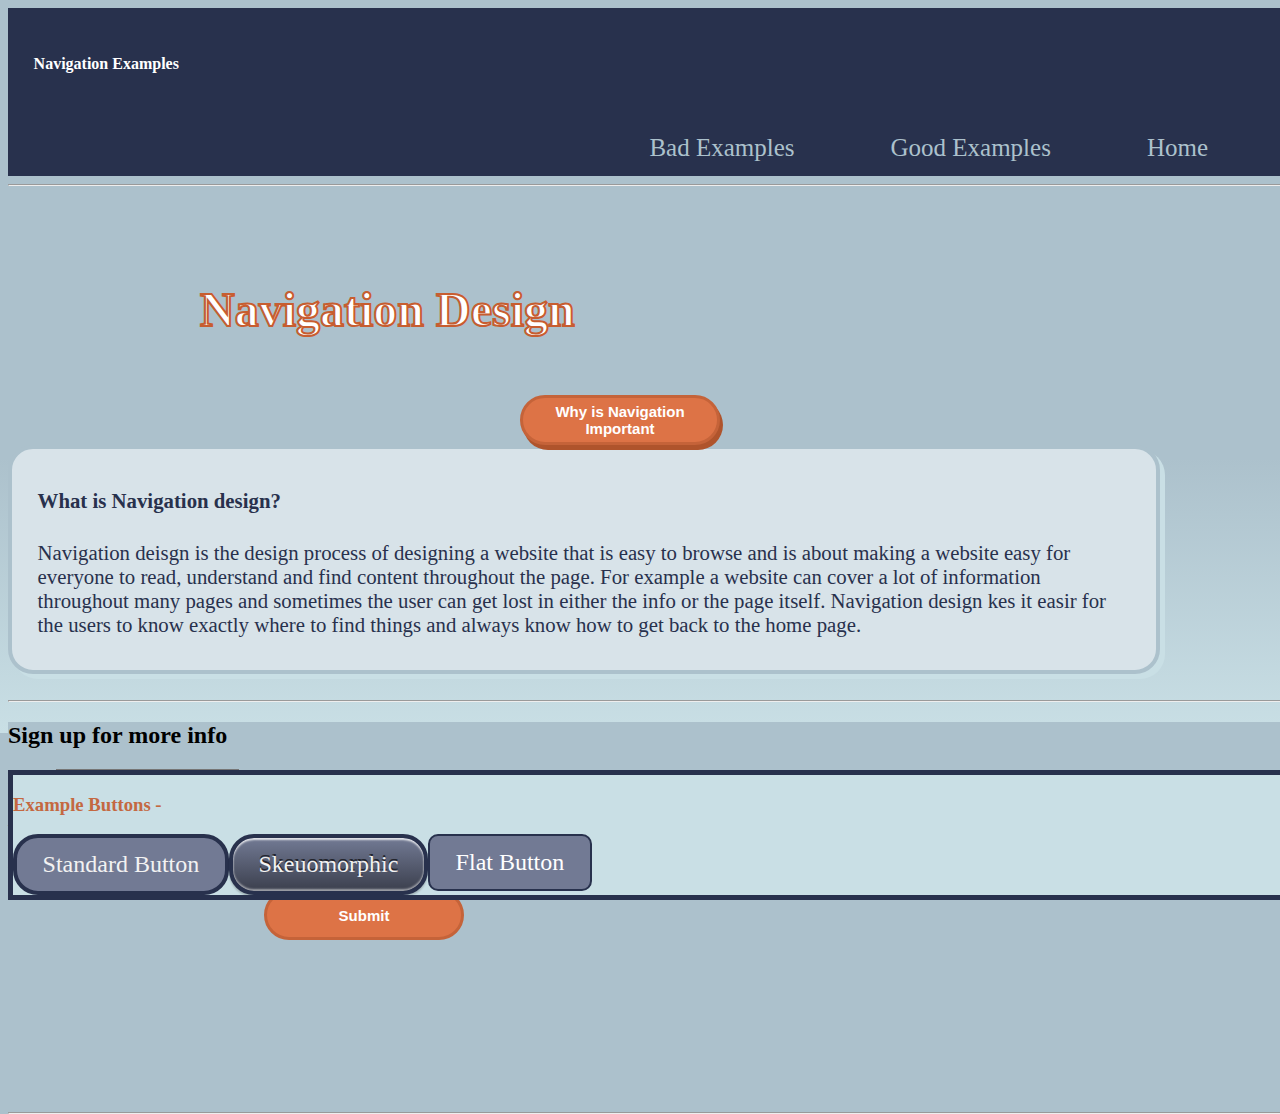
<file: index.html>
<!DOCTYPE html>
<html lang="en">
<head>
    <link rel="preconnect" href="https://fonts.googleapis.com">
    <link rel="preconnect" href="https://fonts.gstatic.com" crossorigin>
    <link href="https://fonts.googleapis.com/css2?family=Fredoka:wght@300..700&display=swap" rel="stylesheet">
    <!-- Bootstrap CSS -->
    <link href="https://cdn.jsdelivr.net/npm/bootstrap@5.1.3/dist/css/bootstrap.min.css" rel="stylesheet"
        integrity="sha384-1BmE4kWBq78iYhFldvKuhfTAU6auU8tT94WrHftjDbrCEXSU1oBoqyl2QvZ6jIW3"
        crossorigin="anonymous">
    <!-- Bootstrap Icons CSS -->
    <link rel="stylesheet" href="https://cdn.jsdelivr.net/npm/bootstrap-icons@1.9.1/font/bootstrap-icons.css">
    <!-- Bootstrap JavaScript -->
    <script src="https://cdn.jsdelivr.net/npm/bootstrap@5.1.3/dist/js/bootstrap.bundle.min.js"
        integrity="sha384-ka7Sk0Gln4gmtz2MlQnikT1wXgYsOg+OMhuP+IlRH9sENBO0LRn5q+8nbTov4+1p"
        crossorigin="anonymous"></script>
    <script src="https://ajax.googleapis.com/ajax/libs/jquery/3.2.1/jquery.min.js"></script>
    <meta charset="utf-8">
    <meta http-equiv="X-UA-Compatible" content="IE=edge">
    <meta name="viewport" content="width=device-width, initial-scale=1">
    <link rel="stylesheet" href="style.css">
</head>
<body>
    <div class="topnav">
        <h4 class="example">Navigation Examples</h4>
        <a class="active" href="index.html">Home</a>
        <a href="good.html">Good Examples</a>
        <a href="notGood.html">Bad Examples</a>
      </div>

      <hr>

    <h1>Navigation Design</h1>
    <div class="row ">
        <div class="col">
           
            <button onclick="myFunction()" class="info">Why is Navigation Important</button>

                <div id="myDIV" style="display: none">
                    Navigation design is important because it allows the user to easily explore your page without getting lost in the content. It is a very big part of user accessibility and not only does it make your website function better but it also make it look so much nicer.

                </div>
        </div>

    <div class="col define align-items-center">
        <h4>What is Navigation design?</h4>
        <p>Navigation deisgn is the design process of designing a website that is easy to browse and is about making a website easy for everyone to read, understand and find content throughout the page. For example a website can cover a lot of information throughout many pages and sometimes the user can get lost in either the info or the page itself. Navigation design kes it easir for the users to know exactly where to find things and always know how to get back to the home page. </p>
      </div>
    </div>

    <br>
    <div class="navbar">
        <h3> Example Buttons -</h3>
        <a class ="standard" href="#home">Standard Button </a>
        <a  class ="skeu" href="#news">Skeuomorphic </a>
        <a id ="flat" href="#contact">Flat Button</a>
      </div>

      <hr>

      <div class="signUp">
      <div class="container">
        <h2>Sign up for more info</h2>

        <form id="userForm">
            <div class="form-group">
                <label for="name">Name:</label>
                <input type="text" id="name" class="form-control" placeholder="Enter your name" required>
            </div>

            <div class="form-group">
                <label for="email">Email:</label>
                <input type="email" id="email" class="form-control" placeholder="Enter your email" required>
            </div>

            <div class="form-group">
                <label for="age">Age:</label>
                <input type="number" id="age" class="form-control" placeholder="Enter your age" required min="1">
            </div>

            <div class="form-group">
                <label for="message">Message:</label>
                <textarea id="message" class="form-control" placeholder="Enter your message" required></textarea>
            </div>

            <br>

            <button type="submit" class="btn btn-primary submit">Submit</button>
        </form>

        <div id="userData" class="user-data" style="display: none;">
            <h3>Welcome, <span id="userName"></span>!</h3>
            <p><strong>Email:</strong> <span id="userEmail"></span></p>
            <p><strong>Age:</strong> <span id="userAge"></span></p>
            <p><strong>Message:</strong> <span id="userMessage"></span></p>  
        </div>

        <br>
        
        <br>

        <hr>
    </div>
    </div>

<script> 

function myFunction() {
  var x = document.getElementById("myDIV");
  if (x.style.display === "block") {
    x.style.display = "none";
  } else {
    x.style.display = "block";
  }
}

  </script> 
  
  <script>
    document.getElementById('userForm').addEventListener('submit', function (event) {
    event.preventDefault(); 

    const name = document.getElementById('name').value;
    const email = document.getElementById('email').value;
    const age = document.getElementById('age').value;
    const message = document.getElementById('message').value;  
    
    if (!name || !email || !age || !message) {  
        alert('Please fill in all fields.');
        return;
    }

    localStorage.setItem('userName', name);
    localStorage.setItem('userEmail', email);
    localStorage.setItem('userAge', age);
    localStorage.setItem('userMessage', message);  

    displayUserData();
});

function displayUserData() {
    const userName = localStorage.getItem('userName');
    const userEmail = localStorage.getItem('userEmail');
    const userAge = localStorage.getItem('userAge');
    const userMessage = localStorage.getItem('userMessage');  

    if (userName && userEmail && userAge && userMessage) {
        document.getElementById('userName').textContent = userName;
        document.getElementById('userEmail').textContent = userEmail;
        document.getElementById('userAge').textContent = userAge;
        document.getElementById('userMessage').textContent = userMessage;  

        document.getElementById('userData').style.display = 'block';
        document.getElementById('userForm').style.display = 'none';
    }
}

    window.onload = function () {
        displayUserData();
    };
</script>
</body>

</html>
</file>
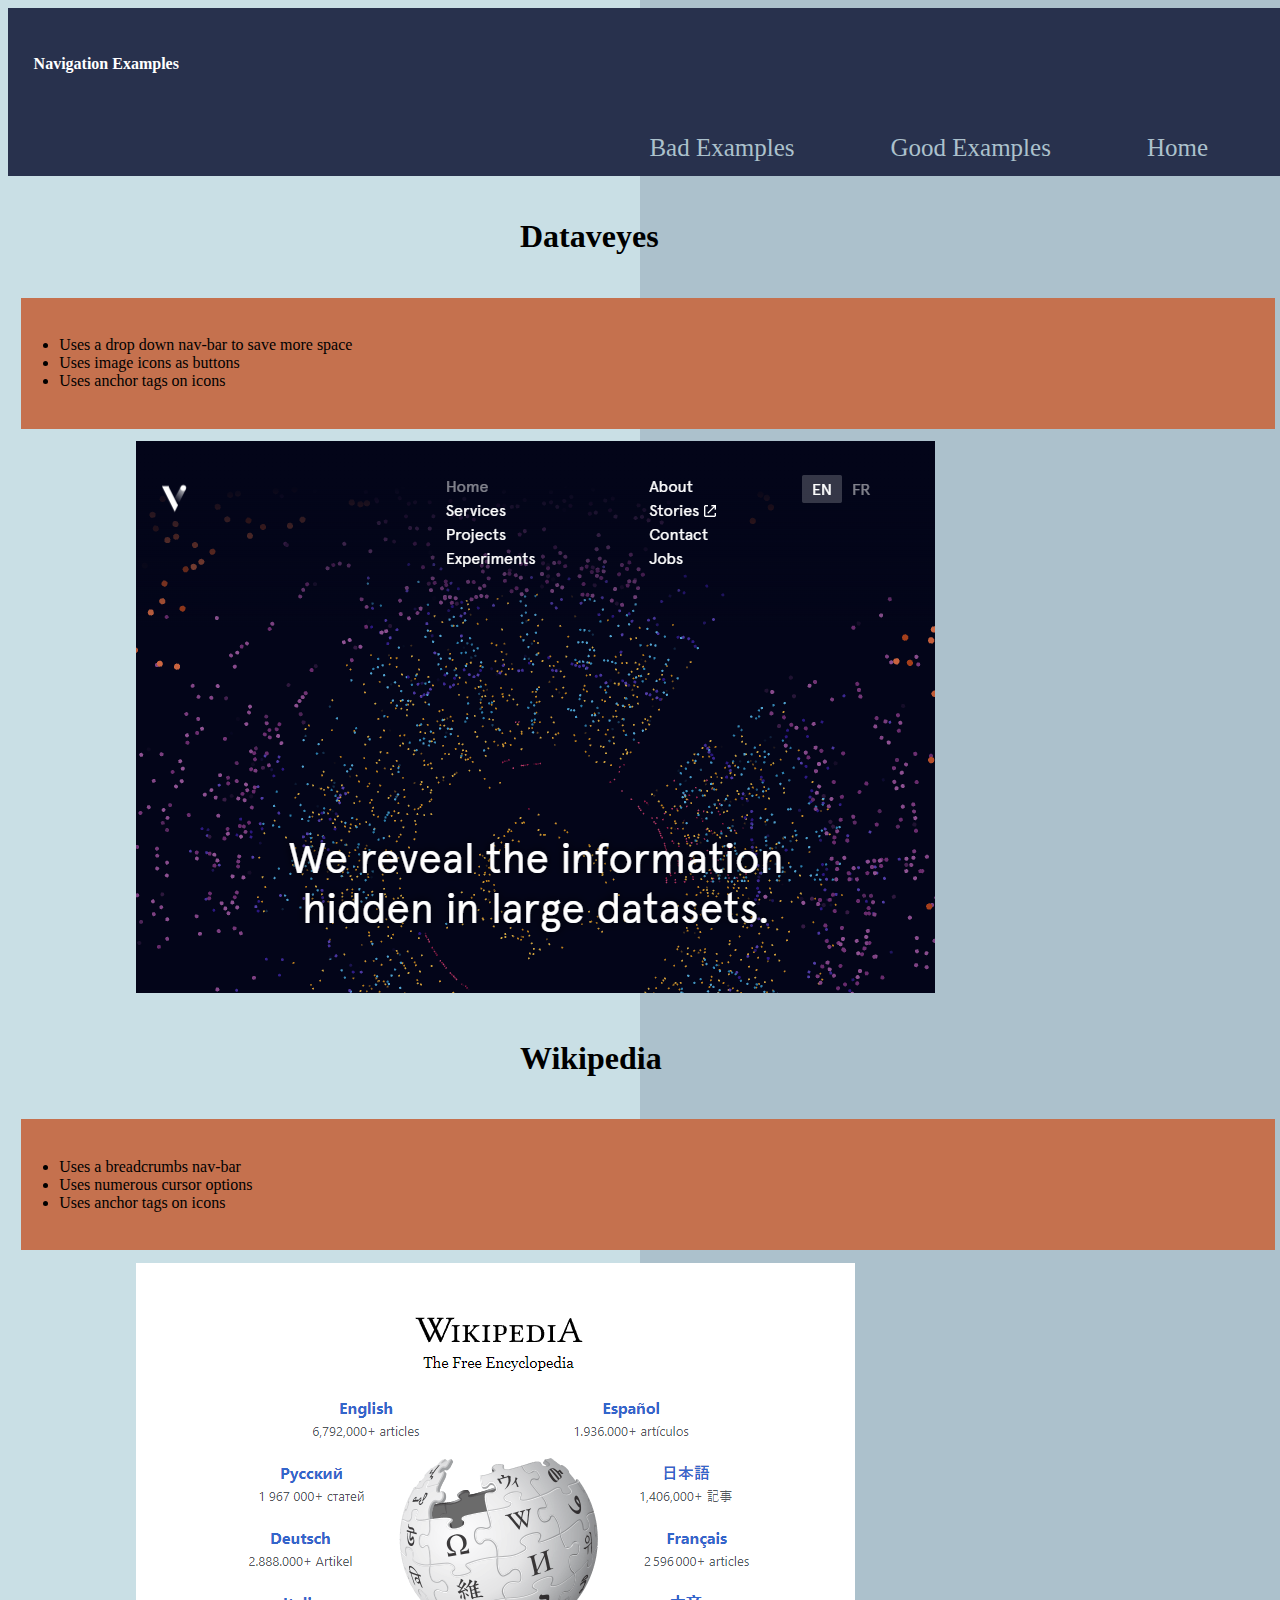
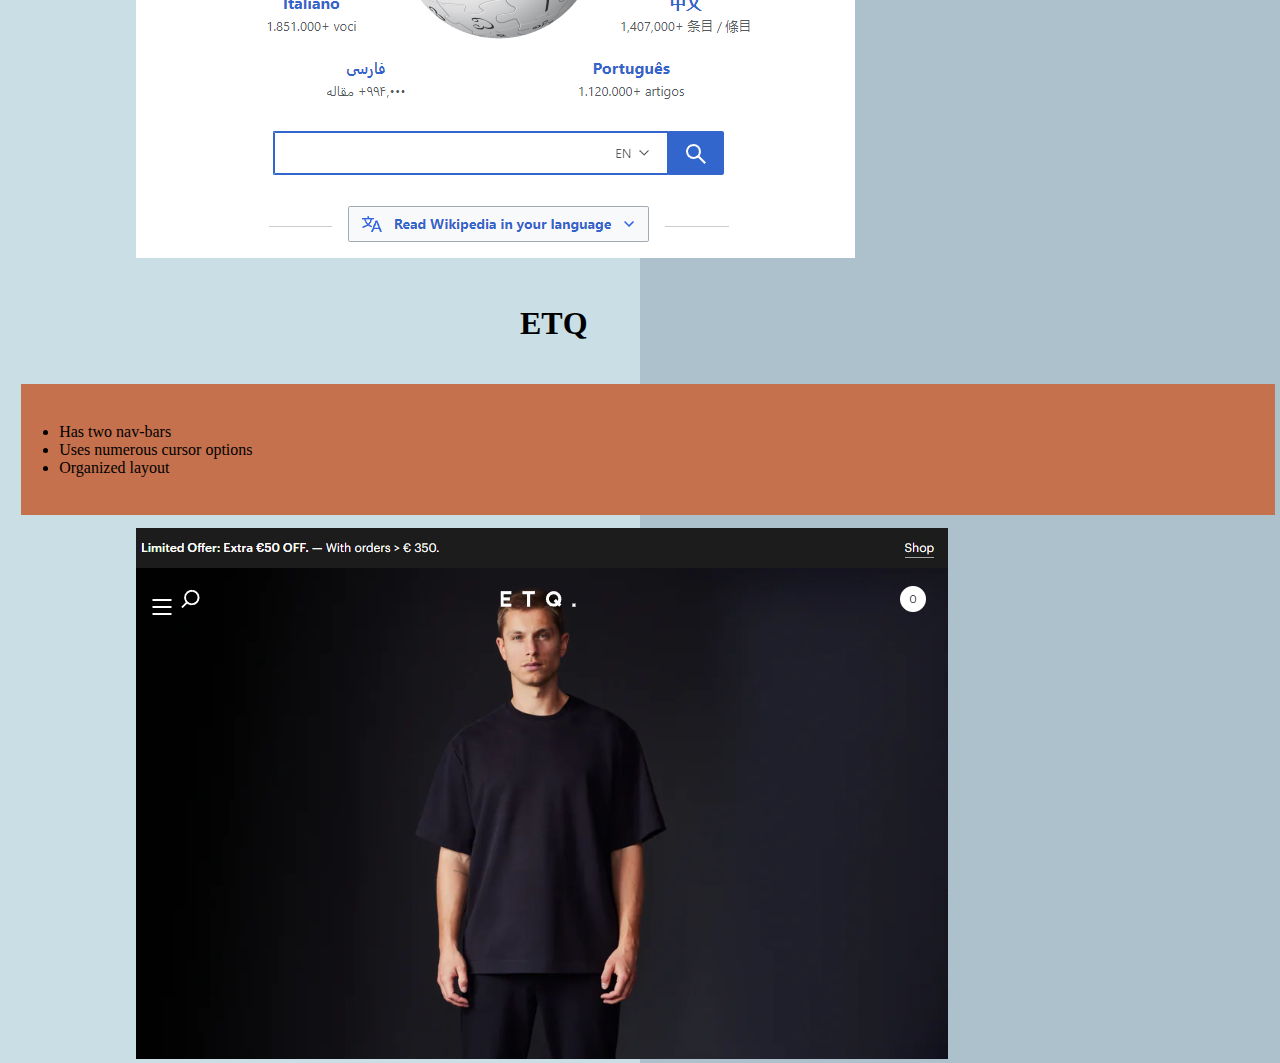
<file: good.html>
<!DOCTYPE html>
<html lang="en">
<head>
    <link rel="preconnect" href="https://fonts.googleapis.com">
    <link rel="preconnect" href="https://fonts.gstatic.com" crossorigin>
    <link href="https://fonts.googleapis.com/css2?family=Fredoka:wght@300..700&display=swap" rel="stylesheet">
    <!-- Bootstrap CSS -->
    <link href="https://cdn.jsdelivr.net/npm/bootstrap@5.1.3/dist/css/bootstrap.min.css" rel="stylesheet"
        integrity="sha384-1BmE4kWBq78iYhFldvKuhfTAU6auU8tT94WrHftjDbrCEXSU1oBoqyl2QvZ6jIW3"
        crossorigin="anonymous">
    <!-- Bootstrap Icons CSS -->
    <link rel="stylesheet" href="https://cdn.jsdelivr.net/npm/bootstrap-icons@1.9.1/font/bootstrap-icons.css">
    <!-- Bootstrap JavaScript -->
    <script src="https://cdn.jsdelivr.net/npm/bootstrap@5.1.3/dist/js/bootstrap.bundle.min.js"
        integrity="sha384-ka7Sk0Gln4gmtz2MlQnikT1wXgYsOg+OMhuP+IlRH9sENBO0LRn5q+8nbTov4+1p"
        crossorigin="anonymous"></script>
    <script src="https://ajax.googleapis.com/ajax/libs/jquery/3.2.1/jquery.min.js"></script>
    <meta charset="utf-8">
    <meta http-equiv="X-UA-Compatible" content="IE=edge">
    <meta name="viewport" content="width=device-width, initial-scale=1">
    <link rel="stylesheet" href="style.css">
</head>
<body class="good">
    <div class="topnav">
        <h4 class="example">Navigation Examples</h4>
        <a class="active" href="index.html">Home</a>
        <a href="good.html">Good Examples</a>
        <a href="notGood.html">Bad Examples</a>
      </div>

    <h4 class="examples">Dataveyes</h4>
    <ul>
        <li>Uses a drop down nav-bar to save more space</li>
        <li>Uses image icons as buttons</li>
        <li>Uses anchor tags on icons</li>
    </ul>
    <img src="/images/data.png">
    <h4 class="examples">Wikipedia</h4>
    <ul>
        <li>Uses a breadcrumbs nav-bar</li>
        <li>Uses numerous cursor options</li>
        <li>Uses anchor tags on icons</li>
    </ul>
    <img  src="/images/wikipedia.png">
    <h4 class="examples">ETQ</h4>
    <ul>
    <li>Has two nav-bars</li>
    <li>Uses numerous cursor options</li>
    <li>Organized layout</li>
    </ul>
    <img src="/images/etq.png">


</body>
</file>
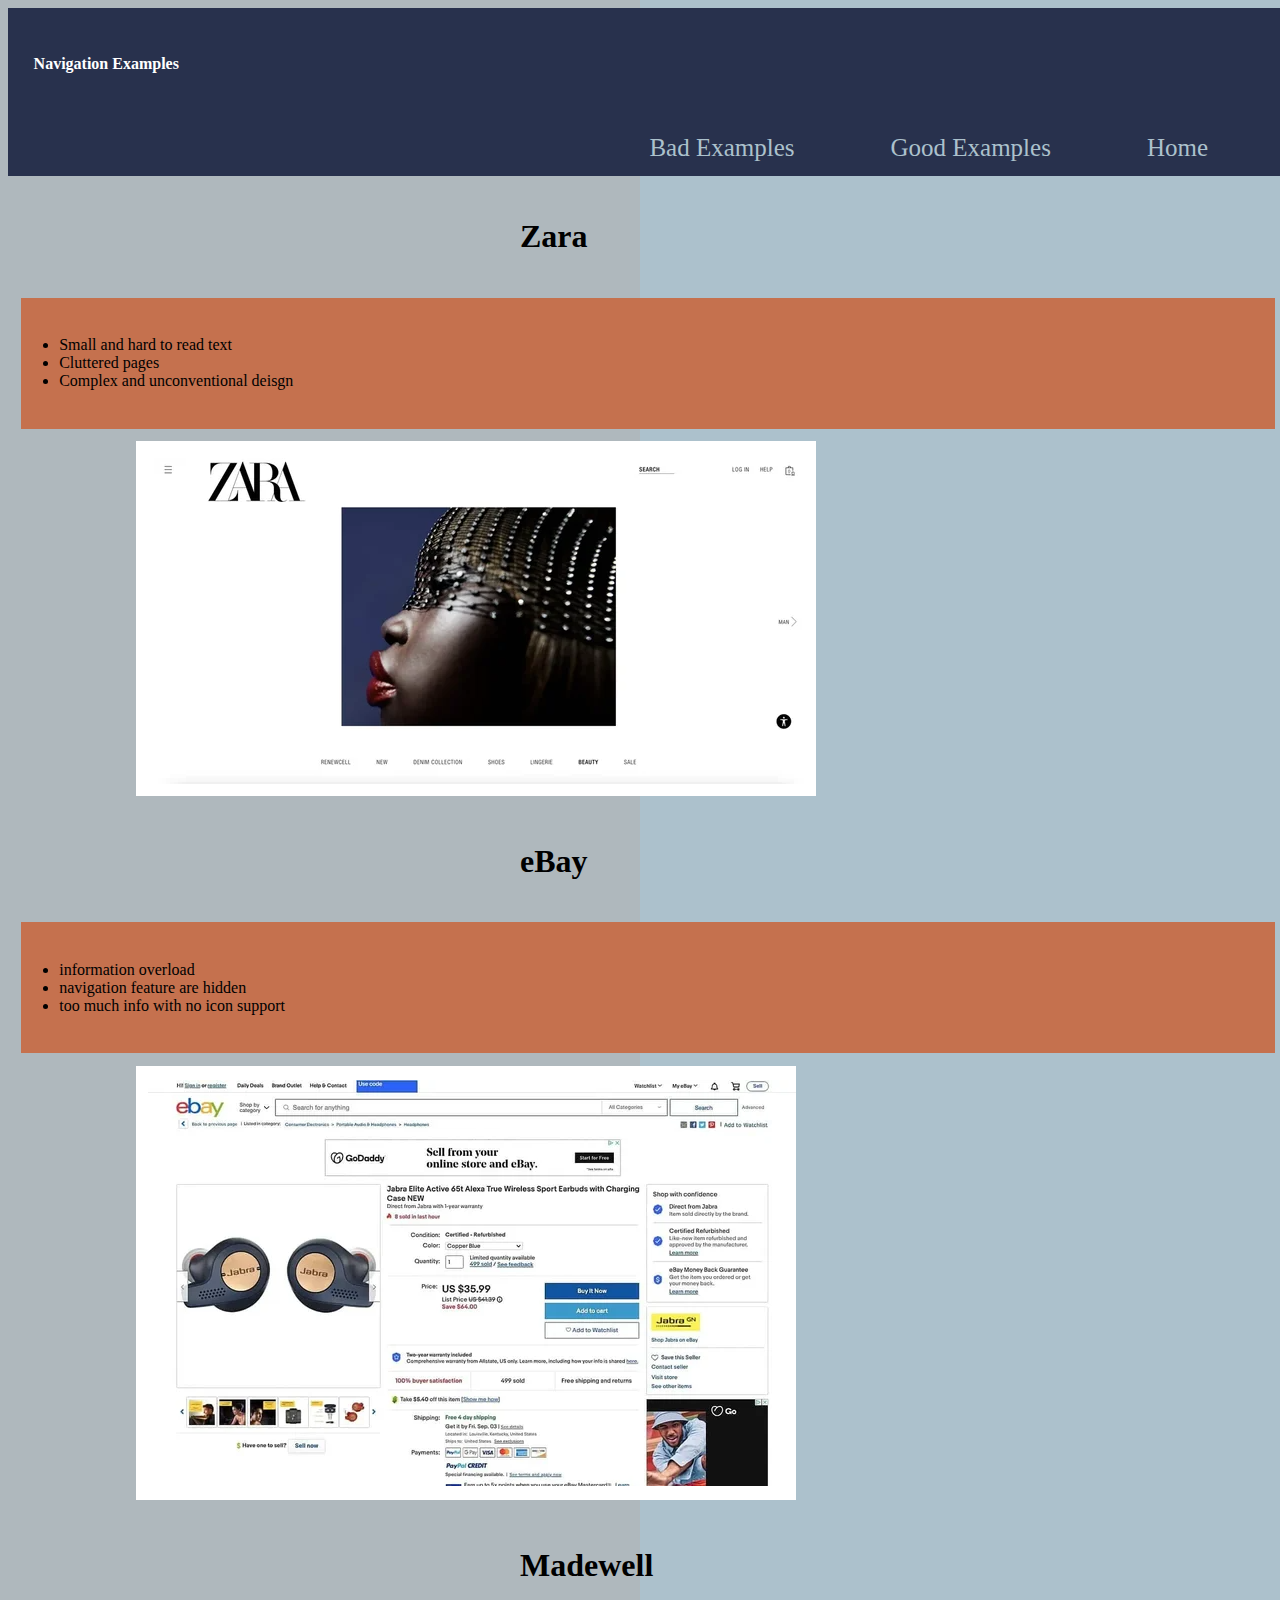
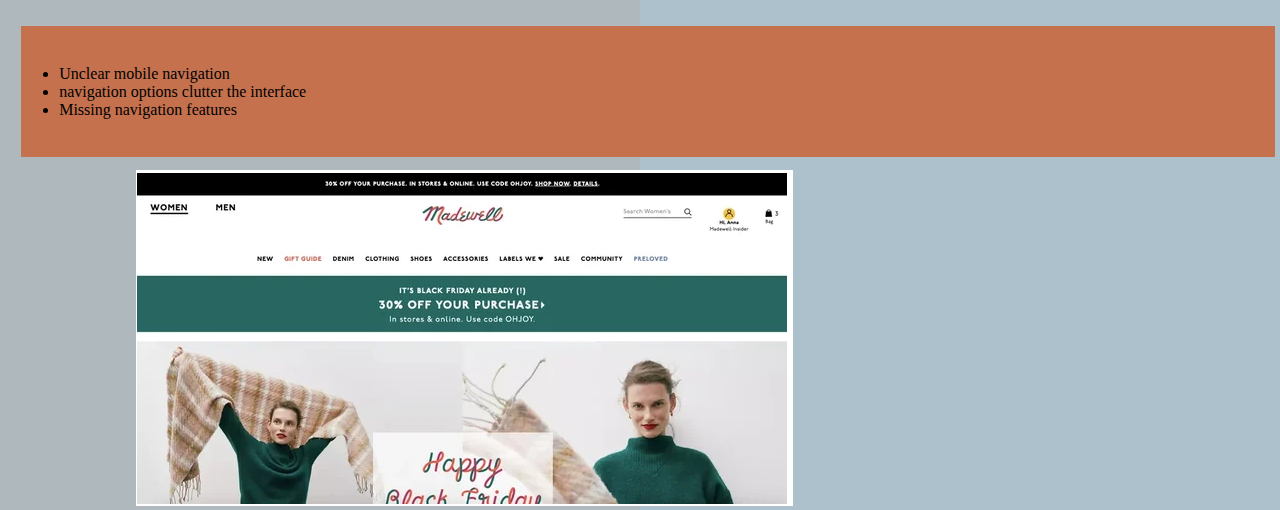
<file: notGood.html>
<!DOCTYPE html>
<html lang="en">
<head>
    <link rel="preconnect" href="https://fonts.googleapis.com">
    <link rel="preconnect" href="https://fonts.gstatic.com" crossorigin>
    <link href="https://fonts.googleapis.com/css2?family=Fredoka:wght@300..700&display=swap" rel="stylesheet">
    <!-- Bootstrap CSS -->
    <link href="https://cdn.jsdelivr.net/npm/bootstrap@5.1.3/dist/css/bootstrap.min.css" rel="stylesheet"
        integrity="sha384-1BmE4kWBq78iYhFldvKuhfTAU6auU8tT94WrHftjDbrCEXSU1oBoqyl2QvZ6jIW3"
        crossorigin="anonymous">
    <!-- Bootstrap Icons CSS -->
    <link rel="stylesheet" href="https://cdn.jsdelivr.net/npm/bootstrap-icons@1.9.1/font/bootstrap-icons.css">
    <!-- Bootstrap JavaScript -->
    <script src="https://cdn.jsdelivr.net/npm/bootstrap@5.1.3/dist/js/bootstrap.bundle.min.js"
        integrity="sha384-ka7Sk0Gln4gmtz2MlQnikT1wXgYsOg+OMhuP+IlRH9sENBO0LRn5q+8nbTov4+1p"
        crossorigin="anonymous"></script>
    <script src="https://ajax.googleapis.com/ajax/libs/jquery/3.2.1/jquery.min.js"></script>
    <meta charset="utf-8">
    <meta http-equiv="X-UA-Compatible" content="IE=edge">
    <meta name="viewport" content="width=device-width, initial-scale=1">
    <link rel="stylesheet" href="style.css">
</head>
<body class="bad">
    <div class="topnav">
        <h4 class="example">Navigation Examples</h4>
        <a class="active" href="index.html">Home</a>
        <a href="good.html">Good Examples</a>
        <a href="notGood.html">Bad Examples</a>
      </div>

      <h4 class="examples">Zara</h4>
    <ul>
        <li>Small and hard to read text</li>
        <li>Cluttered pages</li>
        <li>Complex and unconventional deisgn</li>
    </ul>
    <img src="images/Screenshots/Screenshot 2024-04-01 074708.png">
    <h4 class="examples">eBay</h4>
    <ul>
        <li>information overload</li>
        <li>navigation feature are hidden</li>
        <li>too much info with no icon support </li>
    </ul>
    <img  src="images/Screenshots/Screenshot 2024-04-01 074726.png">
    <h4 class="examples">Madewell</h4>
    <ul>
    <li>Unclear mobile navigation</li>
    <li>navigation options clutter the interface</li>
    <li>Missing navigation features</li>
    </ul>
    <img src="images/Screenshots/Screenshot 2024-04-01 074742.png">


</body>
</file>
<file: style.css>
:root {
    --main-font: "Fredoka", sans-serif;
}

body {
    width: 100%;
  height: 100vh;
  background: linear-gradient(
    to top,
    #acc1cc 20%,
    #C9DFE5 0%,
    #acc1cc 50%,
    #acc1cc 100%
  );
}

.signUp{
  background-color: #acc1cc;
}

.submit {
  margin-bottom: 10%;
}

.good {
  width: 100%;
  height: 100vh;
  background: linear-gradient(
    to right,
    #C9DFE5 0%,
    #C9DFE5 50%,
    #acc1cc 50%,
    #acc1cc 100%
  );
}

.bad {
  width: 100%;
  height: 100vh;
  background: linear-gradient(
    to right,
    #AFB8BD 0%,
    #AFB8BD 50%,
    #acc1cc 50%,
    #acc1cc 100%
  );
}


h1 {
    font-family: var (--main-font);
  font-optical-sizing: auto;
  font-weight: 900;
  font-size: 300%;
  font-style: normal;
  font-variation-settings:
    "wdth" 100;
    color: #FFFFFF;
    -webkit-text-stroke: 2px #c75d30;
    padding-left: 15%;
    padding-top: 5%;
    padding-bottom: 2%;
    text-align:;
}

.info {
  margin-left: 40%;
  box-shadow: 3px 5px #af542c
}

h3 {
  color: #c46841;
}

hr {
  color: #e07f55;
}

.navbar {
  background-color: #C9DFE5;
  border: 5px solid #28314d;
  overflow: hidden;
  position: fixed;
  bottom: 0;
  width: 100%;
}

.navbar a {
  float: left;
  display: block;
  color: #f2f2f2;
  text-align: right;
  padding: 1% 2%;
  text-decoration: none;
  font-size: 150%;
  background-color: #727A94;
  border: 4px solid #28314d;
  border-radius: 25px;
}

.navbar a:hover {
  background-color: #28314d;
  color: #f2f2f2;
}

.standard {
    cursor: pointer;
    font-weight: 400;
    font-size: 15px;
}

.skeu {
  border: 2px solid #28314d;
  border-radius: 5px;
  color: #F8F8F8;
  box-shadow: 0px 2px 2px rgba(0, 0, 0, 0.2), 0px -2px 2px rgba(255, 255, 255, 0.5) inset, 0 2px 2px rgba(255, 255, 255, 0.8) inset;
  background: linear-gradient(#727A94, #3b3f4d);
  text-shadow: 0 -2px #22242c;
}

.skeu:hover {
  box-shadow: 0px 2px 2px rgba(0, 0, 0, 0.1), 0px -2px 2px rgba(255, 255, 255, 0.25) inset, 0 2px 2px rgba(255, 255, 255, 0.4) inset;
  background: #727A94;
  background: linear-gradient(#01258D, #041c64);
  border-color: #28314d;
}

#flat {
  background-color: #727A94;
  color: #fff;
  border: 2px solid #28314d;
  border-radius: 10px;
}

#flat:hover {
  background-color: #28314d;
  transition: background-color .15s, font-size .15s;
  font-size: 30px;
}

button {
  height: 50px;
  width: 200px;
  cursor: pointer;
  font-weight: 600;
  font-size: 15px;
  border-radius: 25px;
  margin-left: 20%;
  color: #FFFFFF;
  background-color: #dd7346;
  border: solid #c56339
}

.define {
  display: block;
  color: #28314d;
  padding: 1% 2%;
  text-decoration: none;
  font-size: 130%;
  background-color: #d8e3e9;
  border: 4px solid #acc1cc;
  border-radius: 25px;
  margin-right: 10%;
  box-shadow: 5px 5px #C9DFE5;
  font-family: var (--main-font);
}

.topnav {
  background-color: #28314d;
  overflow: hidden;
}

.topnav a {
  float: right;
  color: #acc1cc;
  text-align: center;
  padding: 14px 16px;
  text-decoration: none;
  font-size: 25px;
  margin-right: 5%;

}

.topnav a:hover {
  background-color: #C9DFE5;
  color: black;
  border-radius: 5px;
}

.example {
  color: #ffff;
  padding: 2%;
  -webkit-text-stroke: px #c56137;

}

#myDIV {
  color: #28314d;
  font-size: large;
  font-weight: 600;
  border-radius: 25px;
  border: 2px solid #db6b3b;
  background-color: #C9DFE5;
  padding: 1% 2%;
  margin-left: 10%;
}

img {
  padding-left: 10%;
}

ul {
  background-color: #c5714e;
  padding:3%;
  margin:1%;

}

.examples {
  margin-left: 40%;
  font-size:xx-large;
}
</file>
